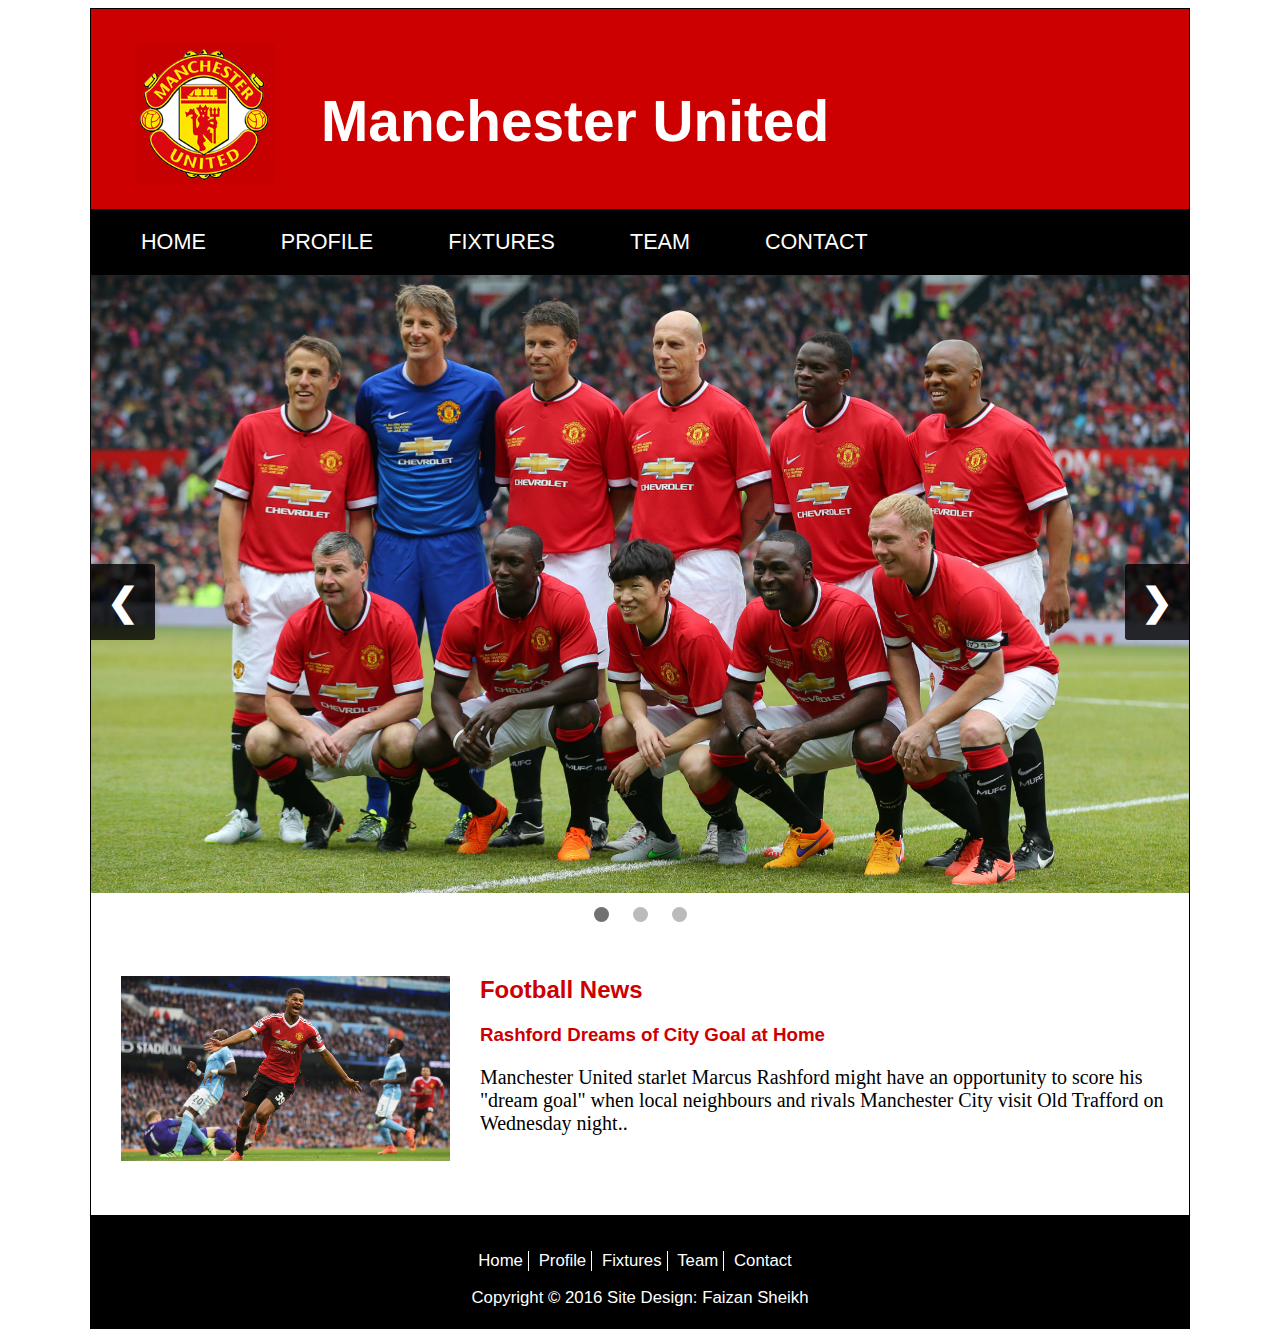
<file: index.html>
<!DOCTYPE html>
<html lang="en">

<head>

    <meta charset="UTF-8">
    <meta name="description"
        content="The unofficial Manchester United website with profile, fixtures, player information and more ...">
    <meta name="keywords"
        content="Manchester United, Fixtures, Current Team, Profile, Football, English Premier League">
    <meta name="author" content="Faizan Sheikh">

    <title>Manchester United - Unofficial Site</title>
    <link rel="stylesheet" type="text/css" href="css/style.css">
    <link rel="stylesheet" type="text/css" href="css/home.css">
    <link rel='shortcut icon' type='image/x-icon' href='img/favicon.ico' />
</head>

<body>
    <div class="wrapper">
        <header>
            <img src="img/manUTDLogo2.jpg" alt="Manchester United Logo">
            <h1>Manchester United</h1>
        </header>
        <nav>
            <ul>
                <li><a href="index.html">Home</a></li>
                <li><a href="profile.html">Profile</a></li>
                <li><a href="fixtures.html">Fixtures</a></li>
                <li><a href="team.html">Team</a></li>
                <li><a href="contact.html">Contact</a></li>
            </ul>
        </nav>

        <div class="slideshow-container">

            <div class="mySlides fade">
                <img src="img/picture1.jpg" alt="Carousel Picture 1">
            </div>

            <div class="mySlides fade">
                <img src="img/picture2.jpg" alt="Carousel Picture 2">
            </div>

            <div class="mySlides fade">
                <img src="img/picture3.jpg" alt="Carousel Picture 3">
            </div>

            <a class="prev" id="previousbutton">&#10094;</a>
            <a class="next" id="nextbutton">&#10095;</a>

        </div>

        <div style='text-align: center;'>
            <span class="dot" onclick='currentSlide(1)'></span>
            <span class="dot" onclick='currentSlide(2)'></span>
            <span class="dot" onclick='currentSlide(3)'></span>
        </div>

        <div id="main_content">

            <img src="img/home_story.jpg" alt="Home Story image" id="home_story">

            <section id="newscover">
                <h2>Football News</h2>
                <h3 id="welcome_note2">Rashford Dreams of City Goal at Home</h3>
                <p>Manchester United starlet Marcus Rashford might have an opportunity to score his "dream goal" when
                    local neighbours and rivals Manchester City visit Old Trafford on Wednesday night.. </p>
            </section>

        </div>

        <footer>
            <ul>
                <li><a href="index.html">Home</a></li>
                <li><a href="profile.html">Profile</a></li>
                <li><a href="fixtures.html">Fixtures</a></li>
                <li><a href="team.html">Team</a></li>
                <li><a href="contact.html">Contact</a></li>
            </ul>

            <div id="foot">Copyright &copy; 2016 Site Design: Faizan Sheikh</div>

        </footer>

    </div>

    <script src="js/script.js"></script>

</body>

</html>
</file>
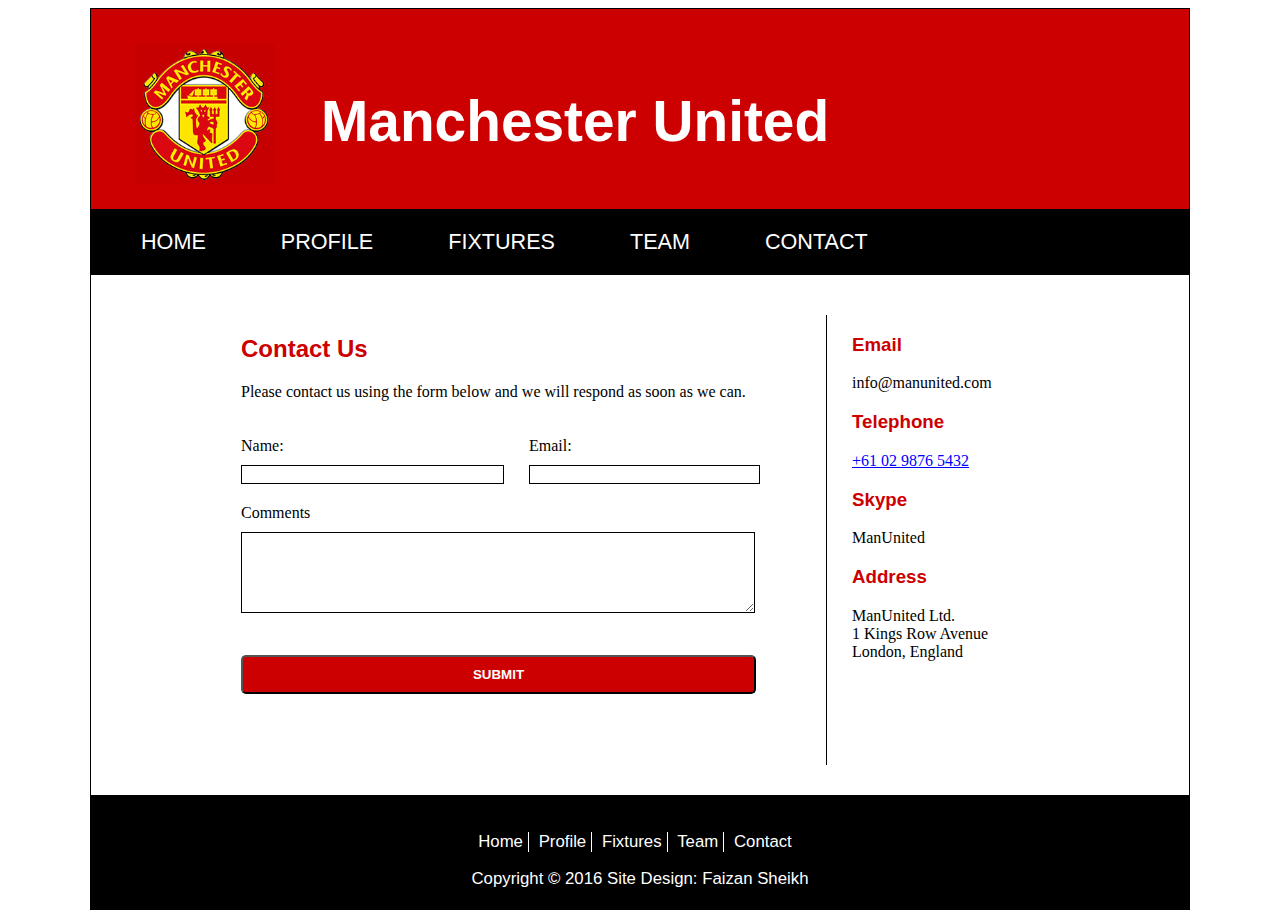
<file: contact.html>
<!DOCTYPE html>
<html lang="en">
<head>
	<meta charset="UTF-8">
    <meta name="description" content="The unofficial Manchester United website with profile, fixtures, player information and more ...">
	<meta name="keywords" content="Manchester United, Fixtures, Current Team, Profile, Football, English Premier League">
	<meta name="author" content="Faizan Sheikh">
	
	<title>Manchester United - Contact Us</title>
	<link rel="stylesheet" type="text/css" href="css/style.css">
	<link rel="stylesheet" type="text/css" href="css/contact.css">
	<link rel='shortcut icon' type='image/x-icon' href='img/favicon.ico' />

</head>
<body>
	<div class="wrapper">

		<header>
			<img src="img/manUTDLogo2.jpg" alt="Manchester United Logo">
			<h1>Manchester United</h1>
		</header>

			<nav>
				<ul>
					<li><a href="index.html">Home</a></li>
					<li><a href="profile.html">Profile</a></li>
					<li><a href="fixtures.html">Fixtures</a></li>
					<li><a href="team.html">Team</a></li>
					<li><a href="contact.html">Contact</a></li>
				</ul>
			</nav>

		<section>

			<div id="holder">

				<h2>Contact Us</h2>

				<p>Please contact us using the form below and we will respond as soon as we can.</p>

				<form action="#">

					<div class="box">
						<label for="username">Name:</label><br>
						<input id="username" name="username" size="30" type="text" />
					</div>

					<div class="box">
						<label for="email">Email:</label><br>
						<input id="email" name="email" size="30" type="text" />
					</div>

					<label for="comments">Comments</label><br>
					<textarea cols="40" rows="5" name="comments" id="comments"></textarea>

					<div>&nbsp;</div>

					<input type="submit" value="SUBMIT"/>

				</form>

			</div>

			<aside>

				<h3>Email</h3>
				<p>info@manunited.com</p>

				<h3>Telephone</h3>
				<p id="phone_style">+61 02 9876 5432</p>

				<h3>Skype</h3>
				<p>ManUnited</p>

				<h3>Address</h3>
				<p>ManUnited Ltd. <br>1 Kings Row Avenue <br>London, England</p>

			</aside>  

		</section>

		<footer>
			<ul>
				<li><a href="index.html">Home</a></li>
				<li><a href="profile.html">Profile</a></li>
				<li><a href="fixtures.html">Fixtures</a></li>
				<li><a href="team.html">Team</a></li>
				<li><a href="contact.html">Contact</a></li>
			</ul>

		   <div id="foot">Copyright &copy; 2016 Site Design: Faizan Sheikh</div>

		</footer>
	</div>
</body>
</html>
</file>
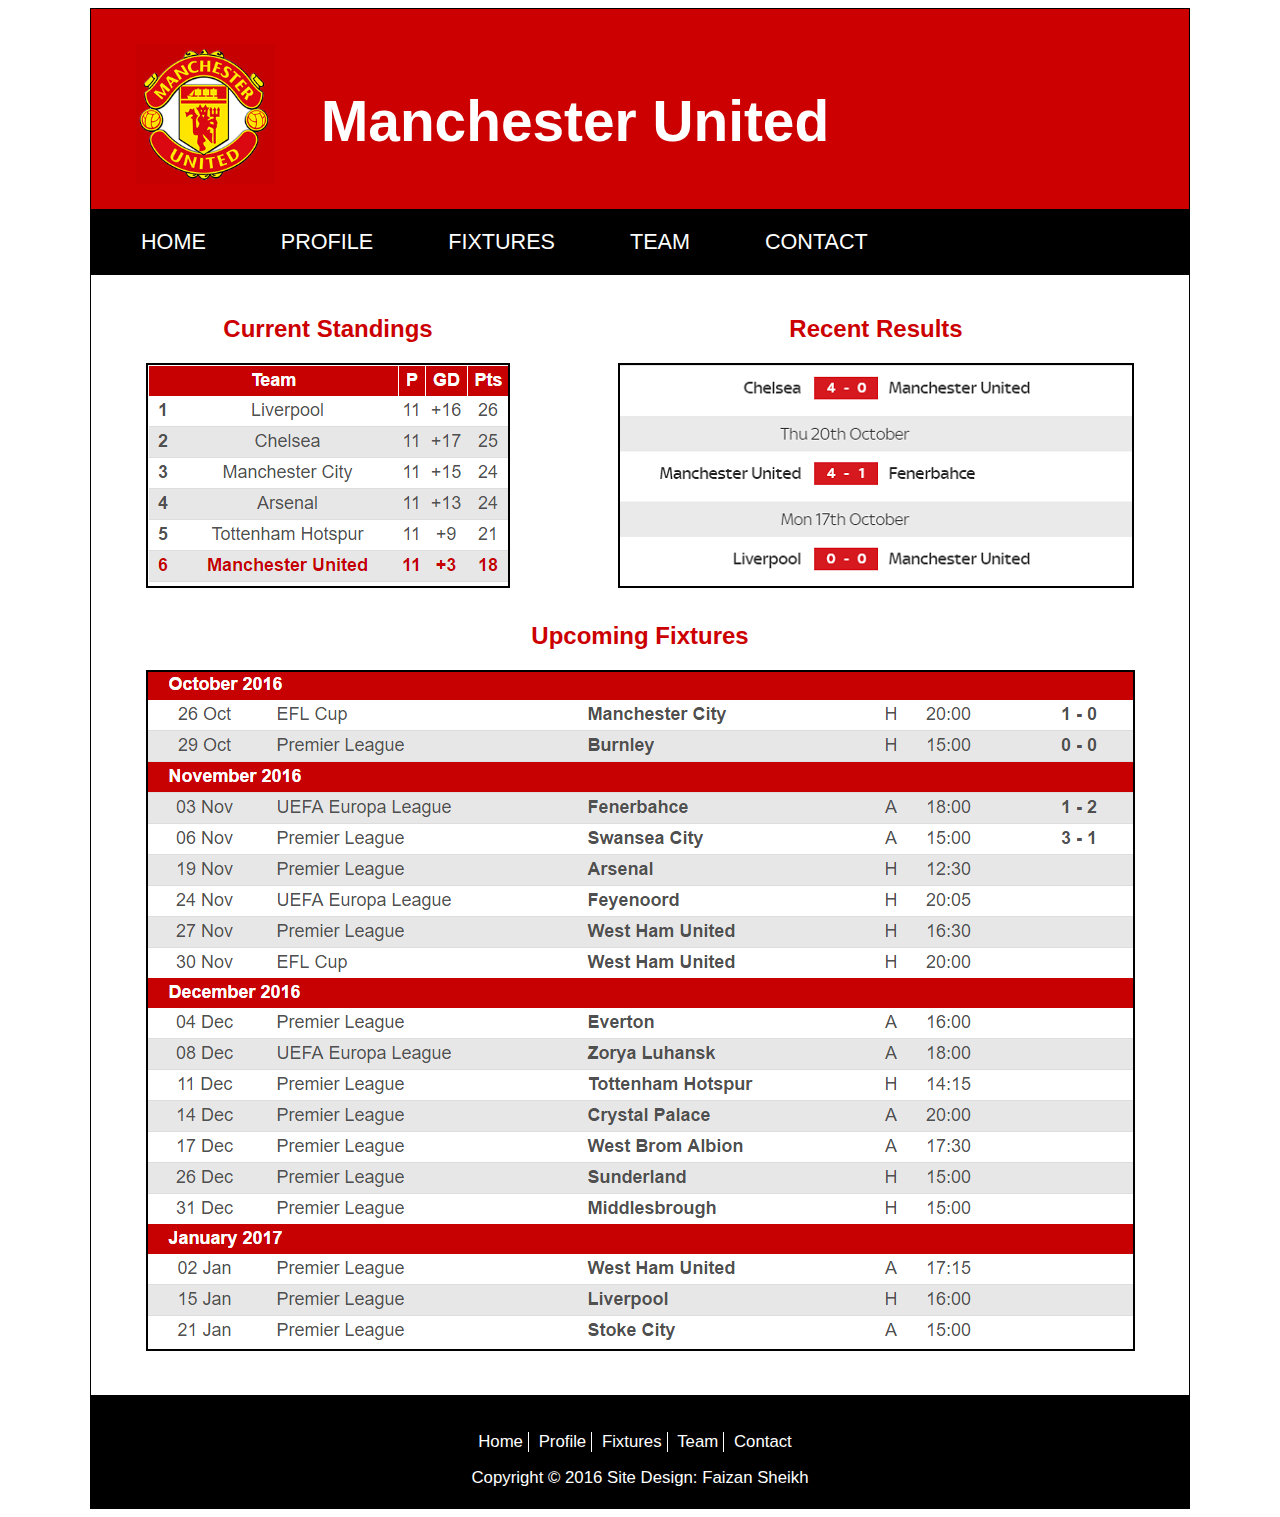
<file: fixtures.html>
<!DOCTYPE html>
<html lang="en">
<head>
    <meta charset="UTF-8">
    <meta name="description" content="The unofficial Manchester United website with profile, fixtures, player information and more ...">
	<meta name="keywords" content="Manchester United, Fixtures, Current Team, Profile, Football, English Premier League">
	<meta name="author" content="Faizan Sheikh">
   
    <title>Manchester United - Fixtures</title>
    <link rel="stylesheet" type="text/css" href="css/style.css">
    <link rel="stylesheet" type="text/css" href="css/fixtures.css">
    <link rel='shortcut icon' type='image/x-icon' href='img/favicon.ico' />

</head>
<body>
    <div class="wrapper">
        <header>
            <img src="img/manUTDLogo2.jpg" alt="Manchester United Logo">
            <h1>Manchester United</h1>

        </header>
            <nav>
                <ul>
                    <li><a href="index.html">Home</a></li>
                    <li><a href="profile.html">Profile</a></li>
                    <li><a href="fixtures.html">Fixtures</a></li>
                    <li><a href="team.html">Team</a></li>
                    <li><a href="contact.html">Contact</a></li>
                </ul>
            </nav>
        
        <section id="standingbox">
         <h2>Current Standings</h2>
        <img src="img/standings.PNG" class="images" alt="standings table">
             
        </section>     

       <section id="resultbox">
          <h2>Recent Results</h2>
           <img src="img/results.png" class="images" alt="recent results table">
       </section>
       
        <section id="fixtures">
        	<h2>Upcoming Fixtures</h2>
        	<img src="img/fixtures.PNG" class="images" alt="fixtures table">     		             
        </section>         
          
                        
        <footer>
            <ul>
				<li><a href="index.html">Home</a></li>
				<li><a href="profile.html">Profile</a></li>
				<li><a href="fixtures.html">Fixtures</a></li>
				<li><a href="team.html">Team</a></li>
				<li><a href="contact.html">Contact</a></li>
            </ul>
           <div id="foot">Copyright &copy; 2016 Site Design: Faizan Sheikh</div>
        </footer>
    </div>
</body>
</html>
</file>
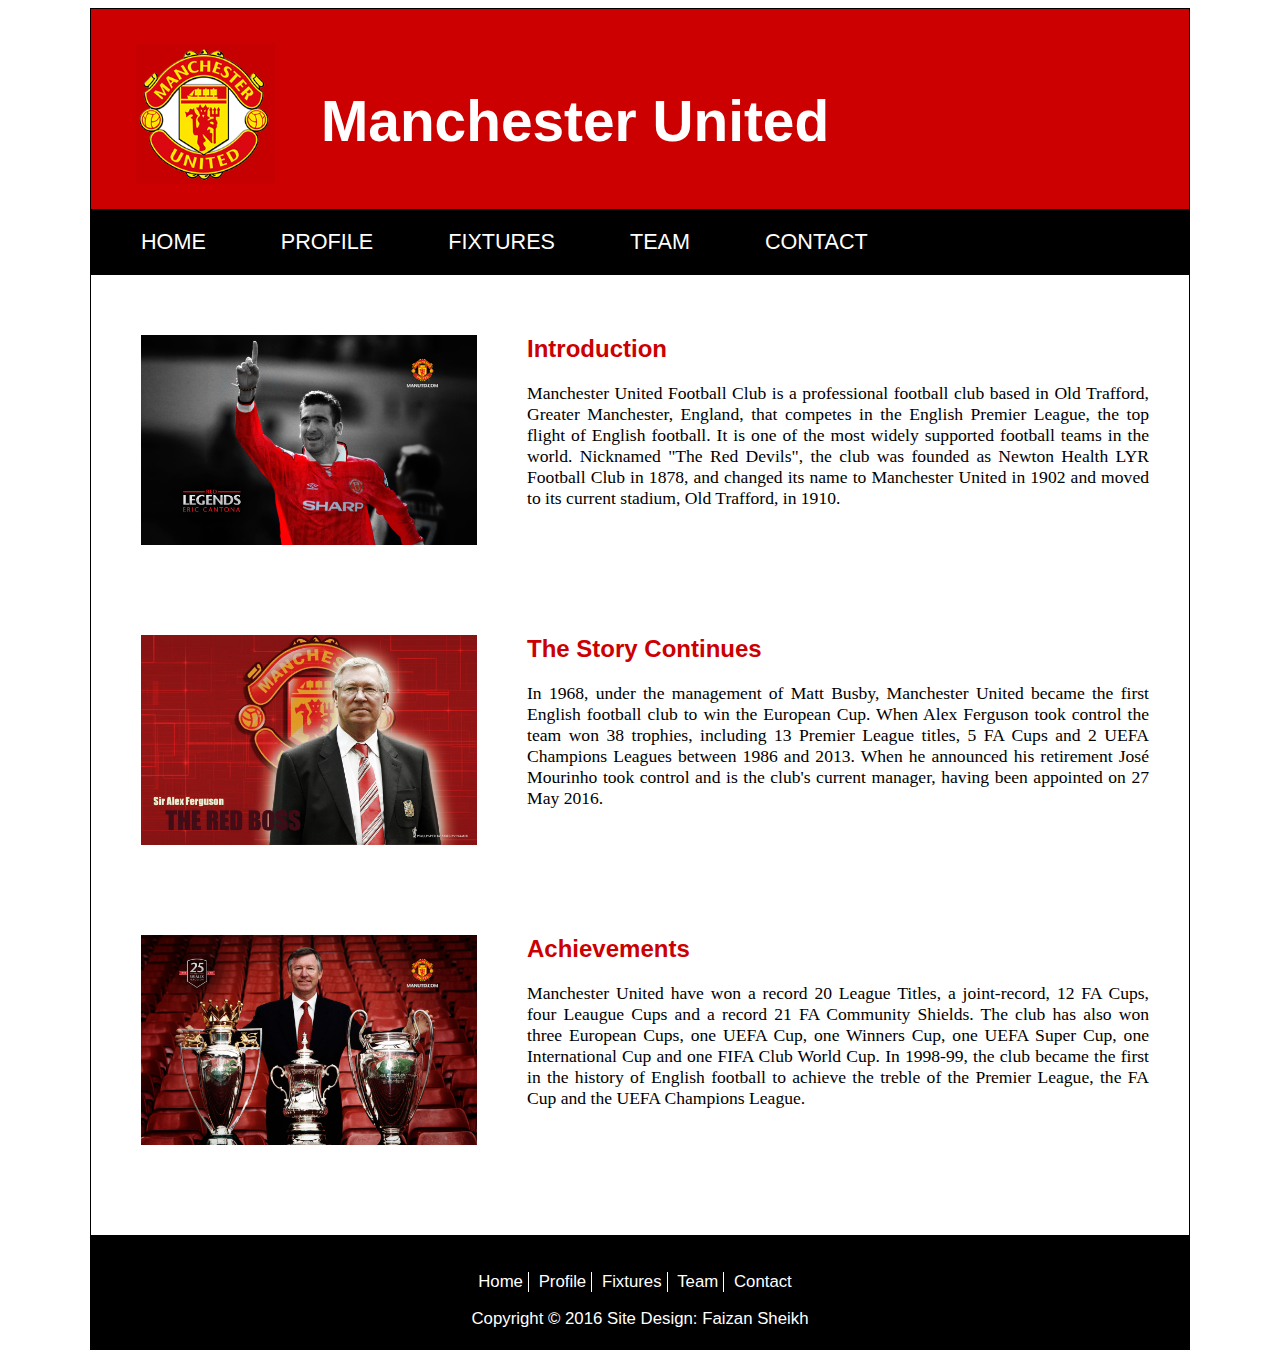
<file: profile.html>
<!DOCTYPE html>
<html lang="en">
<head>
    <meta charset="UTF-8">
    <meta name="description" content="The unofficial Manchester United website with profile, fixtures, player information and more ...">
	<meta name="keywords" content="Manchester United, Fixtures, Current Team, Profile, Football, English Premier League">
	<meta name="author" content="Faizan Sheikh">
   
    <title>Manchester United - Profile</title>
    <link rel="stylesheet" type="text/css" href="css/style.css">
    <link rel="stylesheet" type="text/css" href="css/profile.css">
    <link rel='shortcut icon' type='image/x-icon' href='img/favicon.ico' />
</head>
<body>
    <div class="wrapper">
        <header>
            <img src="img/manUTDLogo2.jpg" alt="Manchester United Logo">
            <h1>Manchester United</h1>

        </header>
            <nav>
                <ul>
                    <li><a href="index.html">Home</a></li>
                    <li><a href="profile.html">Profile</a></li>
                    <li><a href="fixtures.html">Fixtures</a></li>
                    <li><a href="team.html">Team</a></li>
                    <li><a href="contact.html">Contact</a></li>
                </ul>
            </nav>
        
        <section class="toprow">
        
        	<div class="entry">
			<img src="img/profile_1.jpg" alt="First Profile Picture "/>
			<h2>Introduction</h2>
			<p>Manchester United Football Club is a professional football club based in Old Trafford, Greater Manchester, England, that competes in the English Premier League, the top flight of English football. It is one of the most widely supported football teams in the world. Nicknamed "The Red Devils", the club was founded as Newton Health LYR Football Club in 1878, and changed its name to Manchester United in 1902 and moved to its current stadium, Old Trafford, in 1910.</p>
			</div>
        		
             
        </section>     

        <section class="row">
        
        	<div class="entry">
			<img src="img/profile_3.jpg" alt="Second Profile Picture "/>
			<h2>The Story Continues</h2>
			<p>In 1968, under the management of Matt Busby, Manchester United became the first English football club to win the European Cup. When Alex Ferguson took control the team won 38 trophies, including 13 Premier League titles, 5 FA Cups and 2 UEFA Champions Leagues between 1986 and 2013. When he announced his retirement José Mourinho took control and is the club's current manager, having been appointed on 27 May 2016.</p>
			</div>
        		
             
        </section>         
        <section class="row">
        
        	<div class="entry">
			<img src="img/profile_2.jpg" alt="Third Profile Picture "/>
			<h2>Achievements</h2>
			<p>Manchester United have won a record 20 League Titles, a joint-record, 12 FA Cups, four Leaugue Cups and a record 21 FA Community Shields. The club has also won three European Cups, one UEFA Cup, one Winners Cup, one UEFA Super Cup, one International Cup and one FIFA Club World Cup. In 1998-99, the club became the first in the history of English football to achieve the treble of the Premier League, the FA Cup and the UEFA Champions League.</p>
			</div>
        		
             
        </section>           
                        
        <footer>
            <ul>
				<li><a href="index.html">Home</a></li>
				<li><a href="profile.html">Profile</a></li>
				<li><a href="fixtures.html">Fixtures</a></li>
				<li><a href="team.html">Team</a></li>
				<li><a href="contact.html">Contact</a></li>
            </ul>
            <div id="foot">Copyright &copy; 2016 Site Design: Faizan Sheikh</div>
        </footer>
    </div>
</body>
</html>
</file>
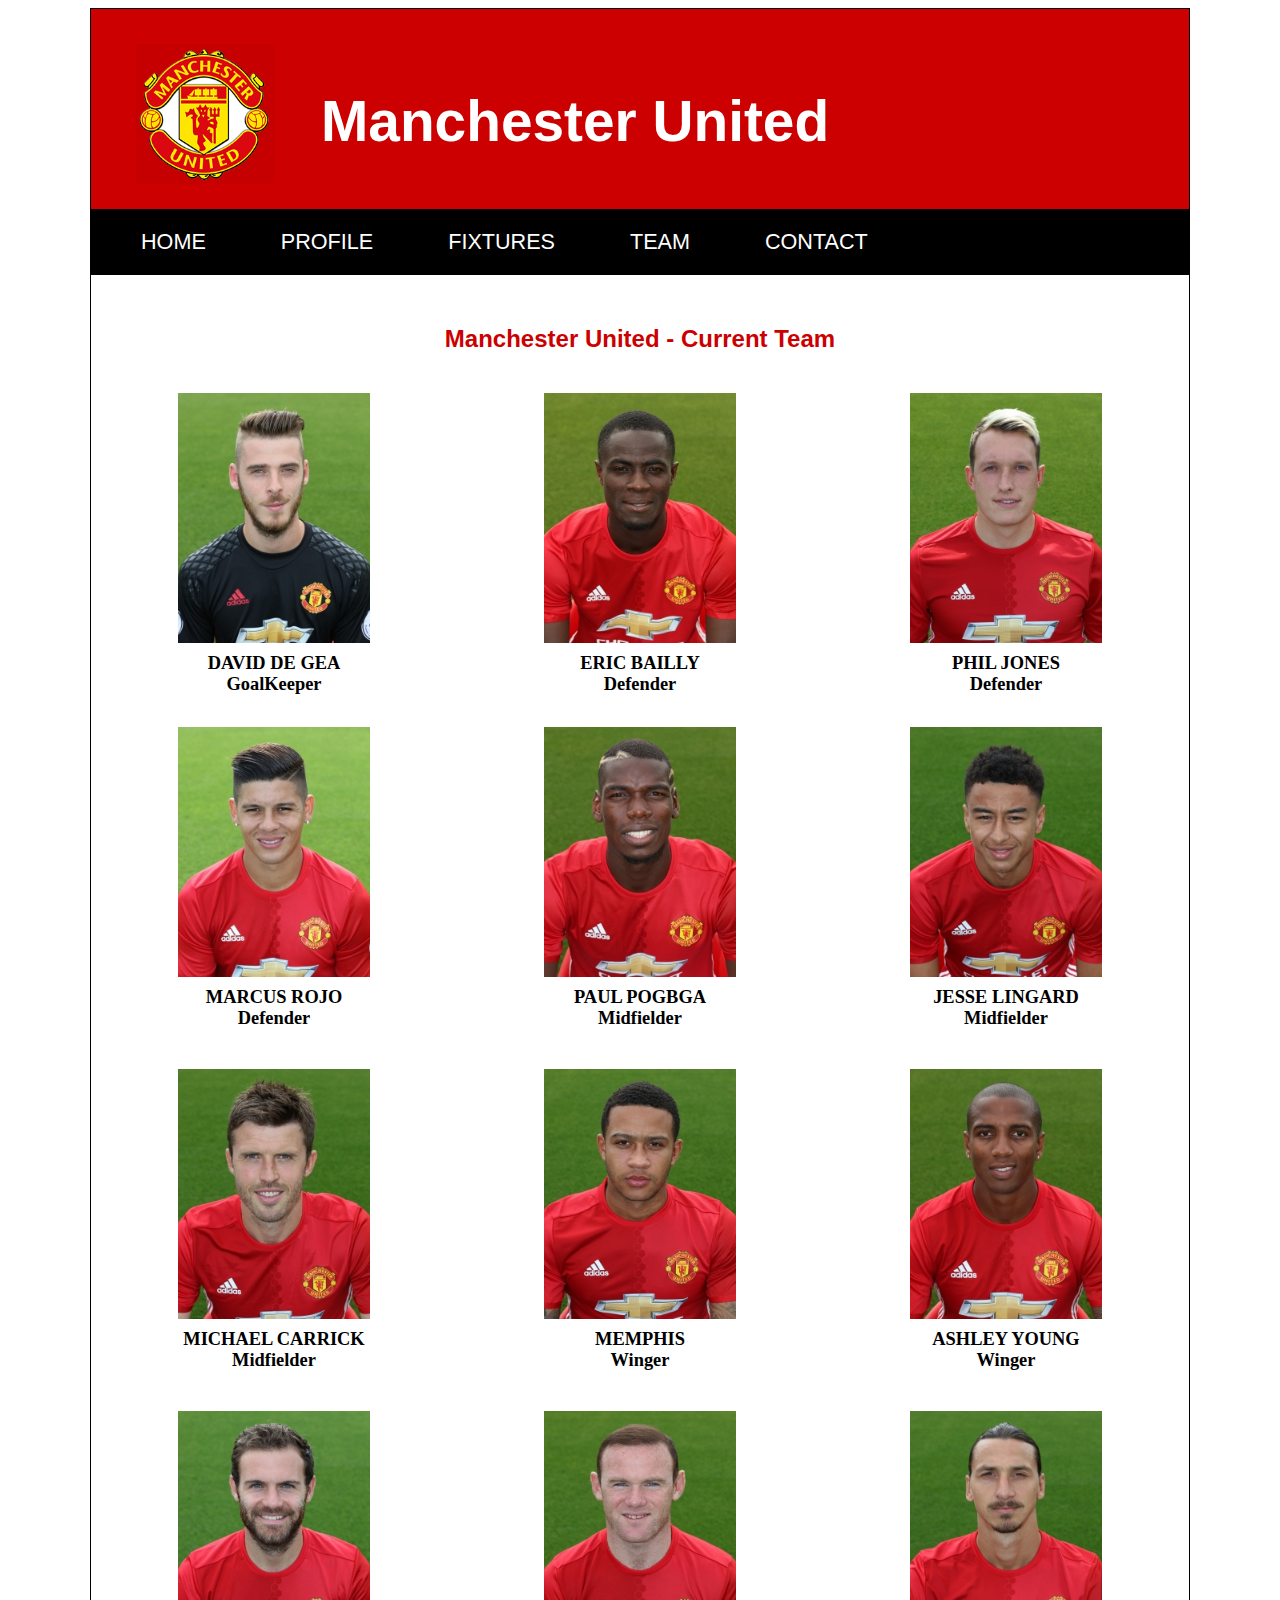
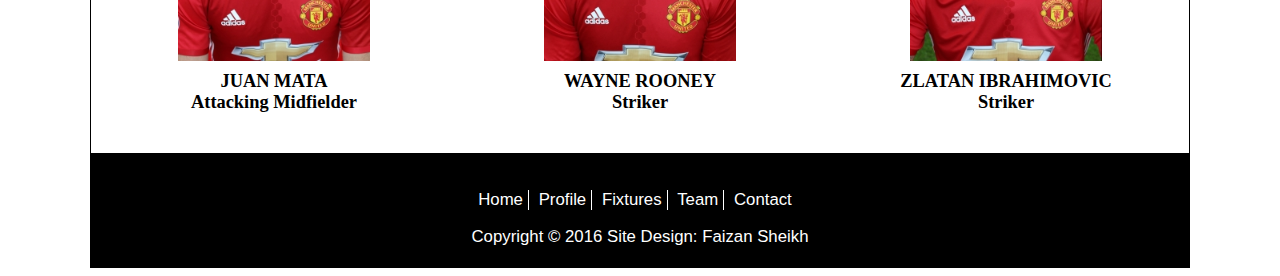
<file: team.html>
<!DOCTYPE html>
<html lang="en">
<head>
    <meta charset="UTF-8">
    <meta name="description" content="The unofficial Manchester United website with profile, fixtures, player information and more ...">
	<meta name="keywords" content="Manchester United, Fixtures, Current Team, Profile, Football, English Premier League">
	<meta name="author" content="Faizan Sheikh">
   
    <title>Manchester United - Team</title>
    <link rel="stylesheet" type="text/css" href="css/style.css">
    <link rel="stylesheet" type="text/css" href="css/team.css">
    <link rel='shortcut icon' type='image/x-icon' href='img/favicon.ico' />
</head>
<body>
    <div class="wrapper">
        <header>
            <img src="img/manUTDLogo2.jpg" alt="Manchester United Logo">
            <h1>Manchester United</h1>

        </header>
            <nav>
                <ul>
                    <li><a href="index.html">Home</a></li>
                    <li><a href="profile.html">Profile</a></li>
                    <li><a href="fixtures.html">Fixtures</a></li>
                    <li><a href="team.html">Team</a></li>
                    <li><a href="contact.html">Contact</a></li>
                </ul>
            </nav>
        
        <section id="toprow">
            <h2>Manchester United - Current Team</h2>
        	<div class="entry">
				<figure><img src="img/degea.jpg" alt="David De Gea Picture" />
					<figcaption>DAVID DE GEA <br/>GoalKeeper</figcaption>
				</figure>
			</div>
        		
        	<div class="entry">
				<figure><img src="img/bailly.jpg" alt="Eric Bailly Picture" />
					<figcaption>ERIC BAILLY <br/>Defender</figcaption>	
				</figure>
			</div>
 
            <div class="entry">
				<figure><img src="img/jones.jpg" alt="Phil Jones Picture" />
					<figcaption>PHIL JONES <br/> Defender</figcaption>
				</figure>
			</div>
             
        </section>
        
         <section class="row">
        	<h3 class="empty">&nbsp;</h3>
        	<div class="entry">
				<figure><img src="img/rojo.jpg" alt="Marcus Rojo Picture" />
					<figcaption>MARCUS ROJO<br/>Defender</figcaption>
				</figure>
			</div>
       
            <div class="entry">
				<figure><img src="img/pogba.jpg" alt="Paul Pogbga Picture" />
					<figcaption>PAUL POGBGA<br/>Midfielder</figcaption>
				</figure>
			</div>
       
            <div class="entry">
				<figure><img src="img/lingard.jpg" alt="Jesse Lingard Picture" />
					<figcaption>JESSE LINGARD<br/>Midfielder</figcaption>
				</figure>
			</div>
       
        </section>
        
        <section class="row">
            <h3 class="empty">&nbsp;</h3>
            <div class="entry">
				<figure><img src="img/carrick.jpg" alt="Michael Carrick Picture" />
					<figcaption>MICHAEL CARRICK<br/>Midfielder</figcaption>
				</figure>
			</div>
        	        	
            <div class="entry">
				<figure><img src="img/memphis.jpg" alt="Memphis Picture" />
					<figcaption>MEMPHIS<br/>Winger</figcaption>
				</figure>
			</div>

            <div class="entry">
				<figure><img src="img/young.jpg" alt="Ashley Young Picture" />
					<figcaption>ASHLEY YOUNG<br/>Winger</figcaption>
				</figure>
			</div>
                      	               	
        </section>
        
        <section class="row">
       		<h3 class="empty">&nbsp;</h3>      
            <div class="entry">
				<figure><img src="img/mata.jpg" alt="Juan Mata Picture" />
					<figcaption>JUAN MATA<br/>Attacking Midfielder</figcaption>
				</figure>
			</div>        	

            <div class="entry">
				<figure><img src="img/rooney.jpg" alt="Wayne Rooney Picture" />
					<figcaption>WAYNE ROONEY<br/>Striker</figcaption>
				</figure>
			</div>

            <div class="entry">
				<figure><img src="img/ibrahimovic.jpg" alt="Zlatan Ibrahimovic Picture" />
					<figcaption>ZLATAN IBRAHIMOVIC<br/>Striker</figcaption>
				</figure>
			</div>
                      	        	               	        	
        </section>
        
        <footer>
            <ul>
				<li><a href="index.html">Home</a></li>
				<li><a href="profile.html">Profile</a></li>
				<li><a href="fixtures.html">Fixtures</a></li>
				<li><a href="team.html">Team</a></li>
				<li><a href="contact.html">Contact</a></li>
            </ul>
           
            <div id="foot">Copyright &copy; 2016 Site Design: Faizan Sheikh</div>
        </footer>
    </div>
</body>
</html>
</file>
<file: css/style.css>
h1 {
    color: white;
    background-color: #CC0000;
    padding: 10px;
    font-family: sans-serif;
    margin: 0;
    height: 130px;
    padding-top: 80px;
    padding-left: 230px;
    font-size: 3.55em;
}

h1, h2, h3 {
	font-family: "Verdana", sans-serif;
}

header {
    height: 200px;
}

header img {
    height: 70%;
    float: left;
    margin-left: 45px;
    margin-top: 35px;
}        

.wrapper {
    width: 1098px;
    margin-left: auto;
    margin-right: auto;
    border: 1px solid #000;
}

nav ul {
    clear: both;
    padding: 0;
    background-color: #000;
}  

nav li {
    display: inline-block;
    text-transform: uppercase;
    padding: 20px;
    border-right: 1px solid #000;
    color: #fff;
    font-size: 1.35em;
    padding-left: 50px;
    font-family: sans-serif;
}

nav li a {
    text-decoration: none;
    color: #fff;
}

footer {
    clear: both;
    background-color: #000;
    color: #fff;
    padding: 20px;
    font-size: 1.05em;
    text-align: center;
    font-family: sans-serif;
    margin-top: 40px;
}

footer ul {
    margin-right: 50px;
}

footer ul li {
    display: inline-block;
    border-right: 1px solid #fff;
    padding-left: 5px;
    padding-right: 5px;
}

footer ul li:last-child {
    border-right: none;
}

footer ul li a:link {
    text-decoration: none;
	color: #fff;
}

footer ul li a:visited {
    color: #fff;
}
</file>
<file: css/home.css>
h2, h3 {
    color: #CC0000;
}

nav ul {
    clear: both;
    margin: 0;
    padding: 0;
    background-color: #000;
}
     
img#home_story {
   float: left;
   margin: 30px;  
   height: 185px;
   margin-top: 0;
}

#newscover {
    margin-top: 40px;
    margin-bottom: 40px;
}
		
p {
    font-size: 1.25em;
}
        
footer {
    clear: both;
    background-color: #000;
    color: #fff;
    padding: 20px;
    font-size: 1.05em;
    text-align: center;
    font-family: sans-serif;
    margin-top: 80px;
}
        
.mySlides {
    display:none
}

/* Slideshow container */
.slideshow-container {
  width: 1098px;
  position: relative;
  margin: auto;
}

/* Next & previous buttons */
.prev, .next {
  cursor: pointer;
  position: absolute;
  top: 50%;
  width: auto;
  padding: 16px;
  margin-top: -22px;
  color: #fff;
  font-weight: bold;
  font-size: 38px;
  transition: 0.6s ease;
  border-radius: 0 3px 3px 0;
  background-color: rgba(0,0,0,0.8);
}

/* Position the "next button" to the right */
.next {
  right: 0;
  border-radius: 3px 0 0 3px;
}

/* On hover, add a black background color with some see-through */
.prev:hover, .next:hover {
  background-color: rgba(0,0,0,0.8);
}

.mySlides {
  min-height: 500px;
}

.mySlides img {
  width: 100%;
  height: 100%;
}

.dot {
  cursor: pointer;
  height: 15px;
  width: 15px;
  margin: 10px 10px;
  background-color: #bbb;
  border-radius: 50%;
  display: inline-block;
  transition: background-color .6s ease
}

.active,
.dot:hover {
  background-color: #717171
}

/* On smaller screens, decrease text size */
@media only screen and (max-width: 300px) {
  .prev, .next,.text {font-size: 11px}
}
</file>
<file: css/contact.css>
h2,h3 {
	color: #CC0000;
}

nav ul {
    clear: both;
    margin: 0;
    padding: 0;
    background-color: #000;
}

#holder {
	width:  585px;
	float: left;		
	margin-left: 150px;
	margin-top: 40px;
}

aside {
	height: 450px;
	width:  300px;
	float: left;
	margin-top: 40px;
	border-left: 1px solid #000;
	padding-left: 25px;

}

label {
	margin-top: 20px;
	margin-bottom: 10px;
	display: inline-block;
}

textarea {
	width: 508px;
	border: 1px solid #000;
}

input[type="submit"]{
	background-color: #CC0000;
	color: #fff;
	border-radius: 5px;
	padding: 10px;
	width: 515px;
	margin-top: 20px;
	font-weight: bold
}

input[type="text"] {
	border: 1px solid #000;
}

section {
	height: 500px;
	padding-bottom: 20px;
}

.box {
	float:left;
	width:288px;
}


#email {
	width:225px;
}


#phone_style {
	text-decoration: underline;
	color: blue;
}

footer {
	margin-top: 0;
}
</file>
<file: css/fixtures.css>
h2 {
    color: #CC0000;
    text-align: center;
}

nav ul {
    clear: both;
    margin: 0;
    padding: 0;
    background-color: #000;
}

#standingbox {
    float: left;
    margin-left: 55px;
    margin-bottom: 30px;
	margin-top: 20px;

}
		
#resultbox {
    float: right;
    margin-right: 55px;
    margin-bottom: 30px;
	margin-top: 20px;
}
	
.images {
    border: 2px solid #000;
}
		
#fixtures {
    text-align: center;
    clear: both;
}
</file>
<file: css/profile.css>
h2 {
    color: #CC0000;
}

nav ul {
    clear: both;
    margin: 0;
    padding: 0;
    background-color: #000;
}

.row {
    height: 260px;
    margin-top: 40px;
}

.toprow {
    height: 260px;
    margin-top: 60px;
}

.entry {
    width: 1098px;
    height: 302px;
}

.entry img {
    height: 210px;
    float: left;
    margin-right: 50px;
    margin-left: 50px
}

p {
    font-size: 1.1em;
    margin-right: 40px;
    text-align: justify;
}
</file>
<file: css/team.css>
nav ul {
    clear: both;
    margin: 0;
    padding: 0;
    background-color: #000;
}

h2 {
	text-align: center;
	color: #CC0000;
	margin-top: 20px;
	margin-bottom: 40px;
}
		
#toprow {
    height: 302px;
    margin-top: 50px;
	margin-bottom: 100px;
}

.row {
    height: 302px;
    margin-top: 40px;
}
.entry {
    width: 366px;
    float: left;
    height: 302px;
}

.entry img {
    height: 250px;
    margin: auto;
}

figure img {
    margin: auto;
    display: block;
}
figure {
    margin: 0;
}

figcaption {
    font-size: 1.15em;	
    text-align: center;
    font-weight: bold;
    margin-top: 10px;
}

.empty {
	display: none;
}
</file>
